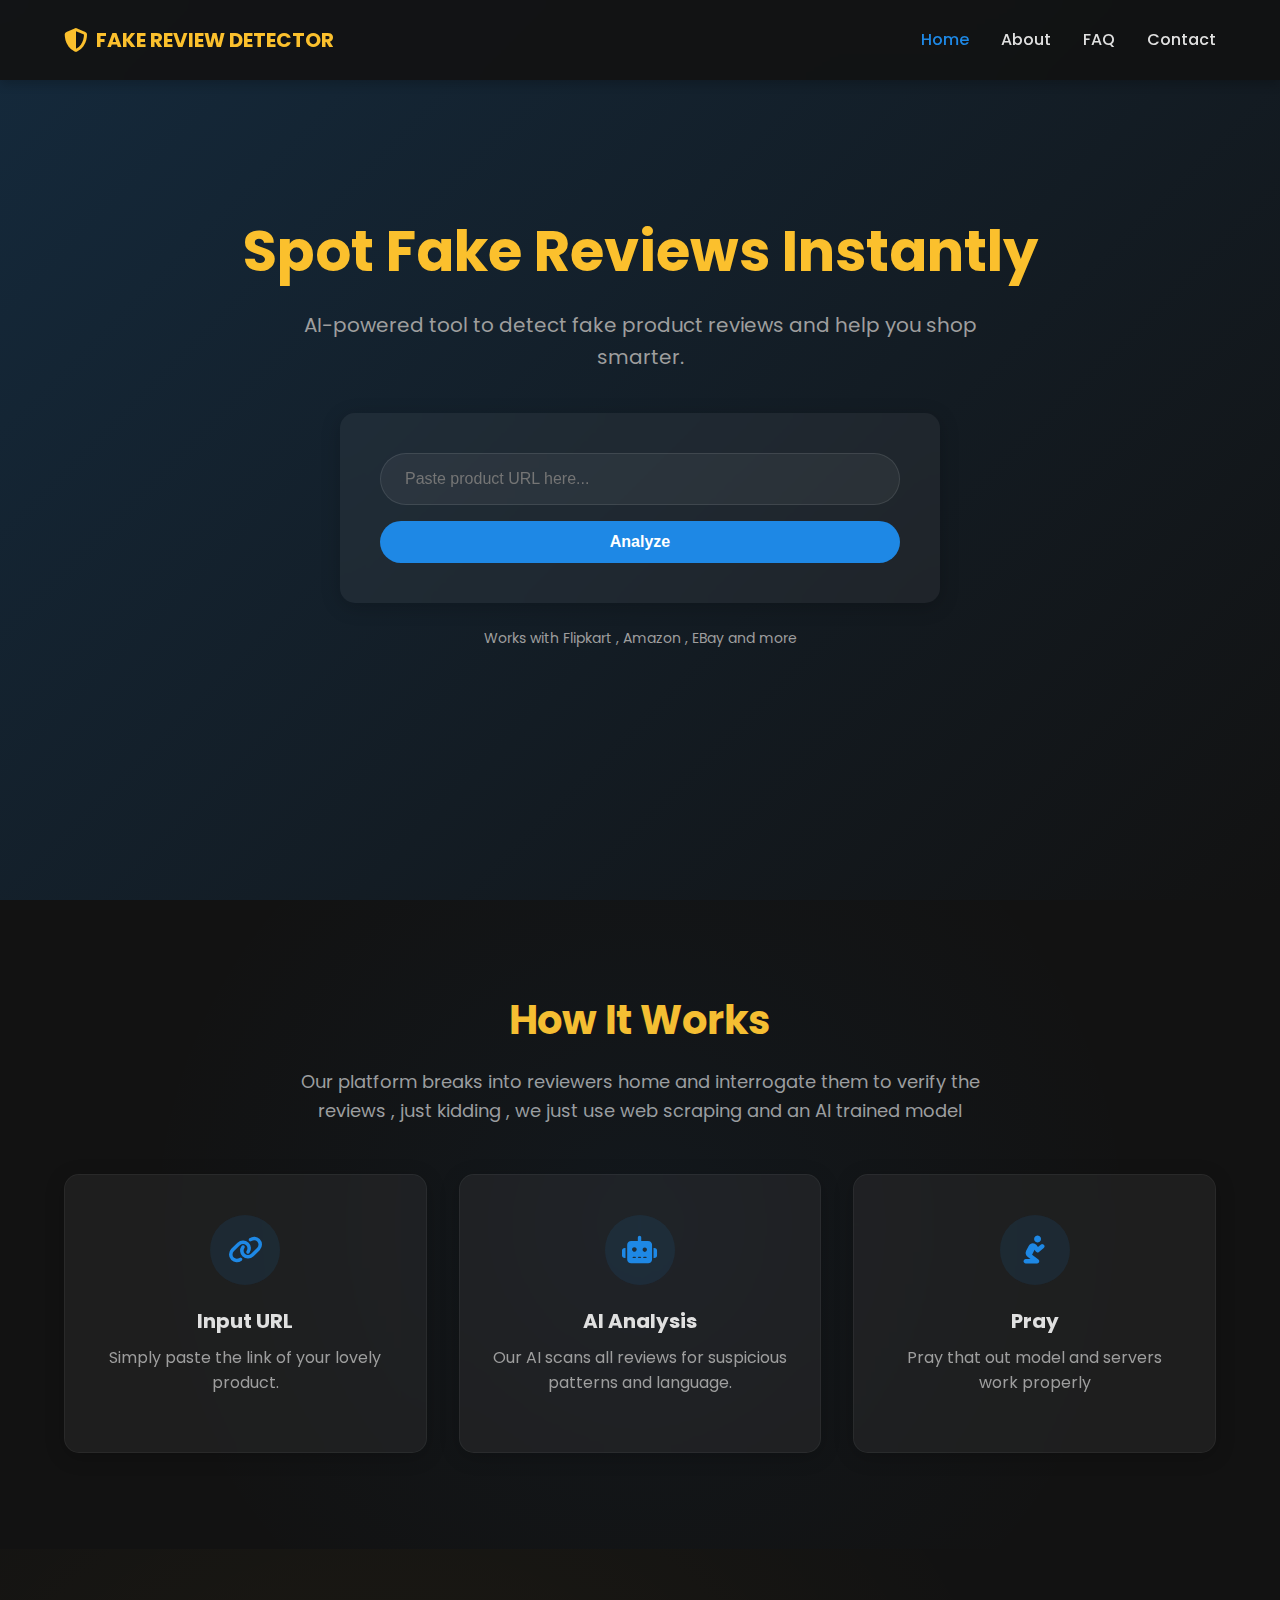
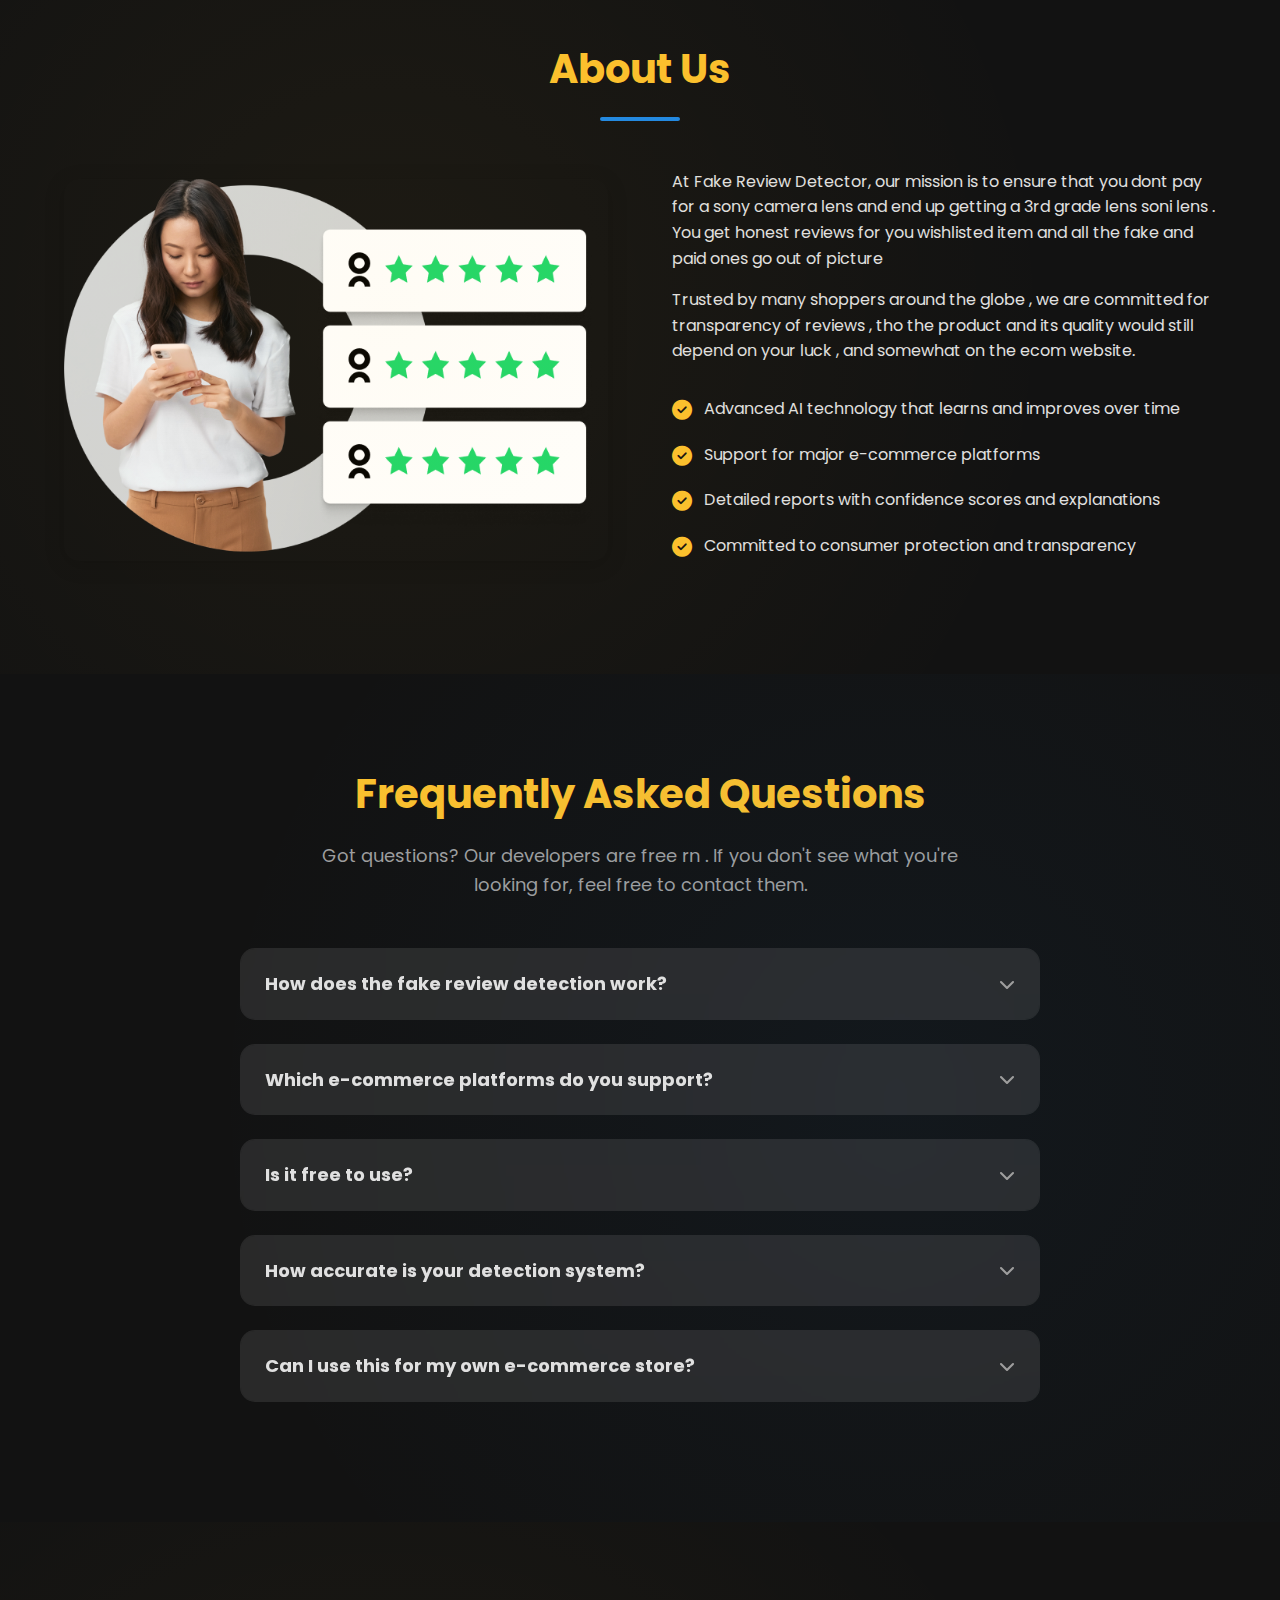
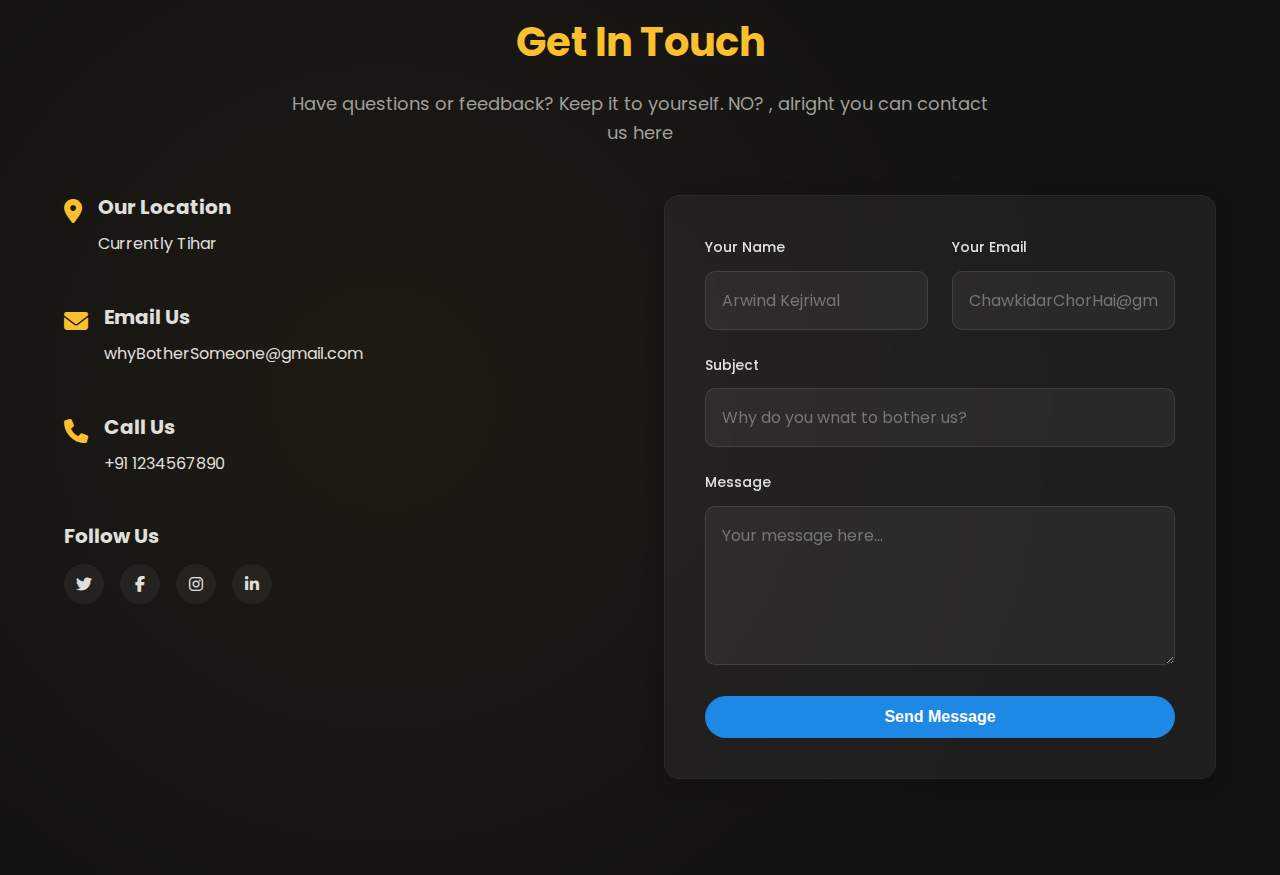
<file: index.html>
<!DOCTYPE html>
<html lang="en">
<head>
    <meta charset="UTF-8">
    <meta name="viewport" content="width=device-width, initial-scale=1.0">
    <title>Fake Review Detector - Spot Fake Product Reviews</title>
    <link rel="stylesheet" href="style.css">
    <link rel="stylesheet" href="https://cdnjs.cloudflare.com/ajax/libs/font-awesome/6.4.0/css/all.min.css">
    <link href="https://fonts.googleapis.com/css2?family=Poppins:wght@300;400;500;600;700&display=swap" rel="stylesheet">
</head>
<body>
    <header class="navbar">
        <div class="container">
            <div class="logo">
                <i class="fas fa-shield-alt"></i>
                <span>FAKE REVIEW DETECTOR</span>
            </div>
            <nav class="nav-links">
                <a href="#" class="active">Home</a>
                <a href="#about">About</a>
                <a href="#faq">FAQ</a>
                <a href="#contact">Contact</a>
            </nav>
            <div class="mobile-menu-btn">
                <i class="fas fa-bars"></i>
            </div>
        </div>
        <div class="mobile-menu">
            <a href="#" class="active">Home</a>
            <a href="#about">About</a>
            <a href="#faq">FAQ</a>
            <a href="#contact">Contact</a>
            <div class="mobile-auth-buttons">
                <button class="btn btn-outline">Log In</button>
                <button class="btn btn-primary">Sign Up</button>
            </div>
        </div>
    </header>

    <section class="hero">
        <div class="container">
            <h1>Spot Fake Reviews Instantly</h1>
            <p class="subtitle">AI-powered tool to detect fake product reviews and help you shop smarter.</p>
            <div class="search-box">
                <input type="url" placeholder="Paste product URL here..." class="url-input">
                <button class="btn btn-primary">Analyze</button>
            </div>
            <p class="supported-sites">Works with  Flipkart , Amazon , EBay and more</p>
        </div>
    </section>

    <section class="features">
        <div class="container">
            <h2>How It Works</h2>
            <!-- <p class="section-subtitle">Our platform uses advanced algorithms to analyze reviews and identify suspicious patterns.</p> -->
            <p class="section-subtitle">Our platform breaks into reviewers home and interrogate them to verify the reviews , just kidding , we just use web scraping and an AI trained model</p>
            
            <div class="feature-cards">
                <div class="feature-card">
                    <div class="feature-icon">
                        <i class="fas fa-link"></i>
                    </div>
                    <h3>Input URL</h3>
                    <p>Simply paste the link of your lovely product.</p>
                    <!-- <h3>Input URL</h3>
                    <p>Simply paste the product URL and let our system do the rest.</p> -->
                </div>
                <div class="feature-card">
                    <div class="feature-icon">
                        <i class="fas fa-robot"></i>
                    </div>
                    <h3>AI Analysis</h3>
                    <p>Our AI scans all reviews for suspicious patterns and language.</p>
                </div>
                <div class="feature-card">
                    <div class="feature-icon">
                        <i class="fa-solid fa-person-praying"></i>
                    </div>
                    <h3>Pray</h3>
                    <p>Pray that out model and servers work properly</p>
                    <!-- <h3>Get Results</h3>
                    <p>Receive a detailed report highlighting potentially fake reviews.</p> -->
                </div>
            </div>
        </div>
    </section>


    <section id="about" class="about">
        <div class="container">
            <h2>About Us</h2>
            <div class="section-divider"></div>
            <div class="about-content">
                <div class="about-image">
                    <img src="./65a006c6813a61ccecce9b85_usecase-fakereviewdetection-1.png" alt="About Fake Review Detector">
                </div>
                <div class="about-text">
                    <p>At Fake Review Detector, our mission is to ensure that you dont pay for a sony camera lens and end up getting a 3rd grade lens soni lens . You get honest reviews for you wishlisted item and all the fake and paid ones go out of picture</p>
                    <p>Trusted by many shoppers around the globe , we are committed for transparency of reviews , tho the product and its quality would still depend on your luck , and somewhat on the ecom website. </p>
                    <!-- <p>At Fake Review Detector, our mission is to ensure trust in online shopping by exposing deceptive practices. Our AI-driven engine analyzes thousands of reviews in seconds, distinguishing genuine feedback from manipulation.</p>
                    <p>Trusted by savvy shoppers around the globe, we're committed to transparency and innovation in the e-commerce ecosystem.</p> -->
                    <ul class="about-features">
                        <li>
                            <i class="fas fa-check-circle"></i>
                            <span>Advanced AI technology that learns and improves over time</span>
                        </li>
                        <li>
                            <i class="fas fa-check-circle"></i>
                            <span>Support for major e-commerce platforms</span>
                        </li>
                        <li>
                            <i class="fas fa-check-circle"></i>
                            <span>Detailed reports with confidence scores and explanations</span>
                        </li>
                        <li>
                            <i class="fas fa-check-circle"></i>
                            <span>Committed to consumer protection and transparency</span>
                        </li>
                    </ul>
                </div>
            </div>
        </div>
    </section>


    <section id="faq" class="faq">
        <div class="container">
            <h2>Frequently Asked Questions</h2>
            <p class="section-subtitle">Got questions? Our developers are free rn . If you don't see what you're looking for, feel free to contact them.</p>
            
            <div class="faq-container">
                <div class="faq-item">
                    <div class="faq-question">
                        <h3>How does the fake review detection work?</h3>
                        <i class="fas fa-chevron-down"></i>
                    </div>
                    <div class="faq-answer">
                        <p>Our tool uses AI to detect review authenticity by analyzing language patterns, behavior signals, and metadata. We look for patterns that are common in fake reviews, such as unusual posting times, similar phrasing across multiple reviews, and linguistic inconsistencies.</p>
                    </div>
                </div>
                <div class="faq-item">
                    <div class="faq-question">
                        <h3>Which e-commerce platforms do you support?</h3>
                        <i class="fas fa-chevron-down"></i>
                    </div>
                    <div class="faq-answer">
                        <p>Currently, we support Amazon, Flipkart , EBay and other major marketplaces. We're constantly expanding our coverage to include more platforms based on user demand.</p>
                    </div>
                </div>
                <div class="faq-item">
                    <div class="faq-question">
                        <h3>Is it free to use?</h3>
                        <i class="fas fa-chevron-down"></i>
                    </div>
                    <div class="faq-answer">
                        <p>Yes.</p>
                    </div>
                </div>
                <div class="faq-item">
                    <div class="faq-question">
                        <h3>How accurate is your detection system?</h3>
                        <i class="fas fa-chevron-down"></i>
                    </div>
                    <div class="faq-answer">
                        <p>Our system has been tested to have an accuracy rate of over 80% in identifying fake reviews. However, we're transparent about the confidence level of each detection and provide explanations for why a review was flagged as potentially fake.</p>
                    </div>
                </div>
                <div class="faq-item">
                    <div class="faq-question">
                        <h3>Can I use this for my own e-commerce store?</h3>
                        <i class="fas fa-chevron-down"></i>
                    </div>
                    <div class="faq-answer">
                        <!-- <p>Yes! We offer business solutions for e-commerce store owners who want to ensure the integrity of their review systems. Contact our sales team for more information on our API and enterprise solutions.</p> -->
                        <p>Why do you wanna expose yourself?.</p>
                    </div>
                </div>
            </div>
        </div>
    </section>


    <section id="contact" class="contact">
        <div class="container">
            <h2>Get In Touch</h2>
            <p class="section-subtitle">Have questions or feedback? Keep it to yourself. NO? , alright you can contact us here</p>
            
            <div class="contact-container">
                <div class="contact-info">
                    <div class="contact-item">
                        <i class="fas fa-map-marker-alt"></i>
                        <div>
                            <h3>Our Location</h3>
                            <p>Currently Tihar</p>
                        </div>
                    </div>
                    <div class="contact-item">
                        <i class="fas fa-envelope"></i>
                        <div>
                            <h3>Email Us</h3>
                            <p>whyBotherSomeone@gmail.com</p>
                        </div>
                    </div>
                    <div class="contact-item">
                        <i class="fas fa-phone"></i>
                        <div>
                            <h3>Call Us</h3>
                            <p>+91 1234567890</p>
                        </div>
                    </div>
                    <div class="social-links-container">
                        <h3>Follow Us</h3>
                        <div class="social-links">
                            <a href="#"><i class="fab fa-twitter"></i></a>
                            <a href="#"><i class="fab fa-facebook-f"></i></a>
                            <a href="#"><i class="fab fa-instagram"></i></a>
                            <a href="#"><i class="fab fa-linkedin-in"></i></a>
                        </div>
                    </div>
                </div>
                <div class="contact-form-container">
                    <form id="contact-form" class="contact-form">
                        <div class="form-row">
                            <div class="form-group">
                                <label for="name">Your Name</label>
                                <input type="text" id="name" name="name" placeholder="Arwind Kejriwal" required>
                            </div>
                            <div class="form-group">
                                <label for="email">Your Email</label>
                                <input type="email" id="email" name="email" placeholder="ChawkidarChorHai@gmail.com" required>
                            </div>
                        </div>
                        <div class="form-group">
                            <label for="subject">Subject</label>
                            <input type="text" id="subject" name="subject" placeholder="Why do you wnat to bother us?" required>
                        </div>
                        <div class="form-group">
                            <label for="message">Message</label>
                            <textarea id="message" name="message" placeholder="Your message here..." rows="5" required></textarea>
                        </div>
                        <button type="submit" class="btn btn-primary btn-full">Send Message</button>
                    </form>
                </div>
            </div>
        </div>
    </section>

</body>
</html>
</file>
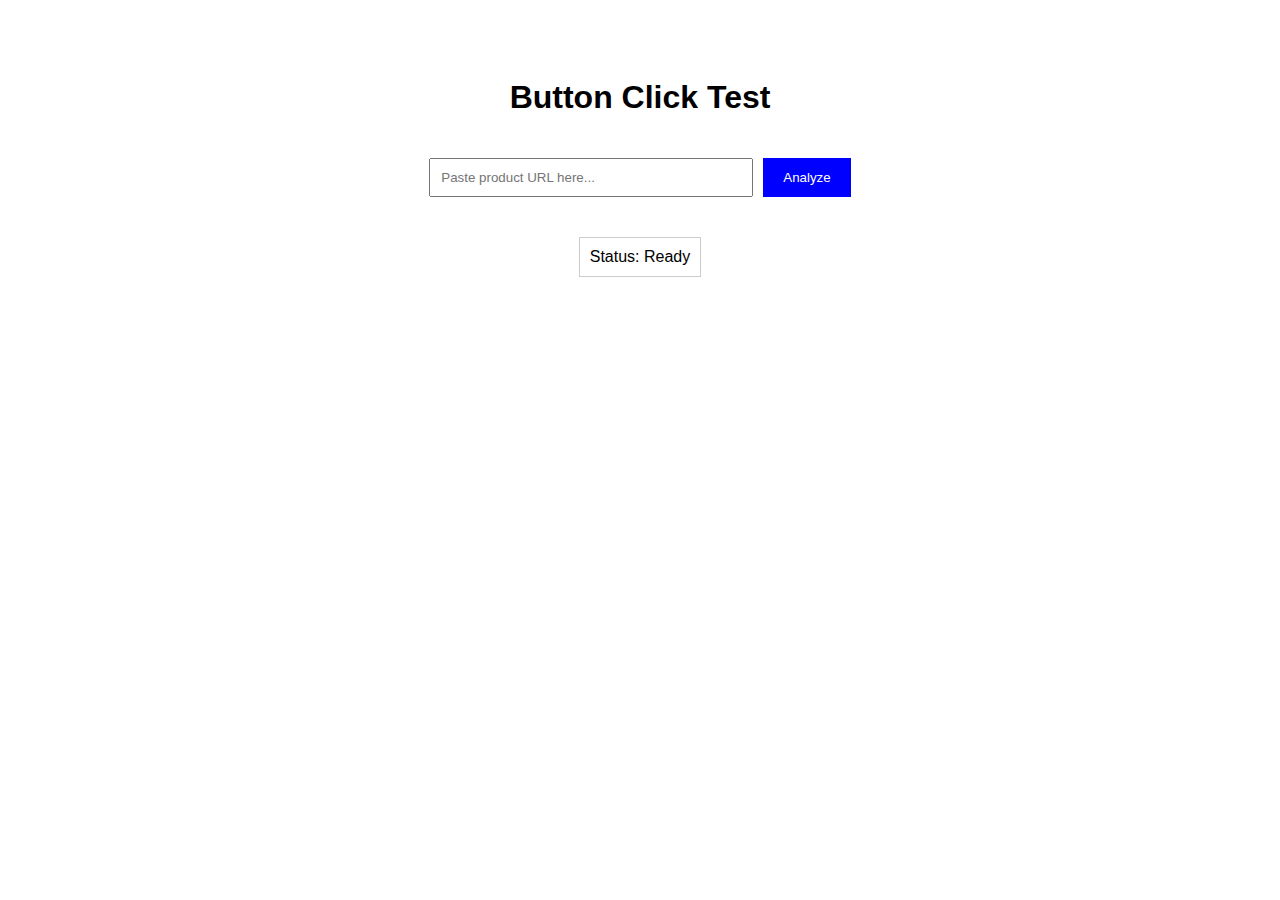
<file: debug.html>
<!DOCTYPE html>
<html lang="en">
<head>
    <meta charset="UTF-8">
    <meta name="viewport" content="width=device-width, initial-scale=1.0">
    <title>Button Debug</title>
    <style>
        body {
            font-family: Arial, sans-serif;
            display: flex;
            flex-direction: column;
            align-items: center;
            padding: 50px;
        }
        .search-box {
            display: flex;
            margin: 20px 0;
        }
        .url-input {
            padding: 10px;
            width: 300px;
            margin-right: 10px;
        }
        .analyze-btn {
            padding: 10px 20px;
            background-color: blue;
            color: white;
            border: none;
            cursor: pointer;
        }
        #status {
            margin-top: 20px;
            padding: 10px;
            border: 1px solid #ccc;
        }
    </style>
</head>
<body>
    <h1>Button Click Test</h1>
    
    <div class="search-box">
        <input type="url" placeholder="Paste product URL here..." class="url-input">
        <button class="analyze-btn">Analyze</button>
    </div>
    
    <div id="status">Status: Ready</div>
    
    <script>
        document.addEventListener('DOMContentLoaded', () => {
            console.log('Document loaded');
            
            const urlInput = document.querySelector('.url-input');
            const analyzeBtn = document.querySelector('.analyze-btn');
            const status = document.getElementById('status');
            
            console.log('Button found:', analyzeBtn !== null);
            
            if (analyzeBtn) {
                analyzeBtn.addEventListener('click', async () => {
                    console.log('Button clicked');
                    status.textContent = 'Status: Button clicked at ' + new Date().toLocaleTimeString();
                    
                    // Test fetch to backend
                    try {
                        status.textContent += '\nSending request...';
                        
                        const response = await fetch('/analyze', {
                            method: 'POST',
                            headers: {
                                'Content-Type': 'application/json',
                            },
                            body: JSON.stringify({ url: urlInput.value.trim() || 'https://www.flipkart.com/example' }),
                        });
                        
                        status.textContent += '\nResponse status: ' + response.status;
                        
                        const data = await response.json();
                        status.textContent += '\nResponse data: ' + JSON.stringify(data);
                    } catch (error) {
                        status.textContent += '\nError: ' + error.message;
                        console.error('Error:', error);
                    }
                });
                
                console.log('Click event listener added');
            }
        });
    </script>
</body>
</html>
</file>
<file: style.css>
/* Base Styles */
:root {
    --primary-color: #1e88e5;
    --primary-dark: #1565c0;
    --primary-light: #64b5f6;
    --bg-color: #121212;
    --card-bg: rgba(255, 255, 255, 0.05);
    --text-color: #e0e0e0;
    --text-muted: #9e9e9e;
    --accent-color: #fbc02d;
    --highlight: #333;
    --border-radius: 15px;
    --box-shadow: 0 4px 20px rgba(0, 0, 0, 0.2);
    --transition: all 0.3s ease;
}

* {
    margin: 0;
    padding: 0;
    box-sizing: border-box;
}

body {
    font-family: 'Poppins', sans-serif;
    line-height: 1.6;
    color: var(--text-color);
    background-color: var(--bg-color);
}

.container {
    width: 100%;
    max-width: 1200px;
    margin: 0 auto;
    padding: 0 1.5rem;
}

h1, h2, h3, h4, h5, h6 {
    font-weight: 700;
    line-height: 1.2;
    margin-bottom: 1rem;
}

h1 {
    font-size: 3rem;
    color: var(--accent-color);
}

h2 {
    font-size: 2.5rem;
    text-align: center;
    margin-bottom: 1.5rem;
    color: var(--accent-color);
}

h3 {
    font-size: 1.25rem;
    margin-bottom: 0.75rem;
    color: var(--text-color);
}

p {
    margin-bottom: 1rem;
}

a {
    text-decoration: none;
    color: var(--primary-color);
    transition: var(--transition);
}

a:hover {
    color: var(--primary-light);
}

ul {
    list-style: none;
}

img {
    max-width: 100%;
    height: auto;
    border-radius: var(--border-radius);
}

section {
    padding: 6rem 0;
}

.section-subtitle {
    text-align: center;
    color: var(--text-muted);
    max-width: 700px;
    margin: 0 auto 3rem;
    font-size: 1.125rem;
}

.section-divider {
    height: 4px;
    width: 80px;
    background-color: var(--primary-color);
    margin: 0 auto 3rem;
    border-radius: 2px;
}

/* Buttons */
.btn {
    display: inline-block;
    padding: 0.75rem 1.5rem;
    border-radius: 30px;
    font-weight: 600;
    cursor: pointer;
    transition: var(--transition);
    font-size: 1rem;
    border: none;
    outline: none;
}

.btn-primary {
    background-color: var(--primary-color);
    color: white;
}

.btn-primary:hover {
    background-color: var(--primary-dark);
    transform: translateY(-2px);
    box-shadow: 0 5px 15px rgba(30, 136, 229, 0.3);
}

.btn-outline {
    background-color: transparent;
    color: var(--primary-color);
    border: 2px solid var(--primary-color);
}

.btn-outline:hover {
    background-color: var(--primary-color);
    color: white;
    transform: translateY(-2px);
}

.btn-full {
    width: 100%;
}

/* Navbar */
.navbar {
    position: fixed;
    top: 0;
    left: 0;
    width: 100%;
    background: rgba(18, 18, 18, 0.9);
    backdrop-filter: blur(10px);
    -webkit-backdrop-filter: blur(10px);
    z-index: 1000;
    box-shadow: 0 4px 10px rgba(0, 0, 0, 0.2);
}

.navbar .container {
    display: flex;
    justify-content: space-between;
    align-items: center;
    height: 80px;
}

.logo {
    display: flex;
    align-items: center;
    font-weight: 700;
    font-size: 1.25rem;
    color: var(--accent-color);
}

.logo i {
    color: var(--accent-color);
    font-size: 1.5rem;
    margin-right: 0.5rem;
}

.nav-links {
    display: flex;
    gap: 2rem;
}

.nav-links a {
    color: var(--text-color);
    font-weight: 500;
}

.nav-links a:hover, .nav-links a.active {
    color: var(--primary-color);
}

.auth-buttons {
    display: flex;
    gap: 1rem;
}

.mobile-menu-btn {
    display: none;
    font-size: 1.5rem;
    cursor: pointer;
    color: var(--text-color);
}

.mobile-menu {
    display: none;
    flex-direction: column;
    padding: 1rem;
    background: rgba(18, 18, 18, 0.95);
    backdrop-filter: blur(10px);
    -webkit-backdrop-filter: blur(10px);
    border-top: 1px solid rgba(255, 255, 255, 0.05);
}

.mobile-menu a {
    padding: 0.75rem 0;
    color: var(--text-color);
    font-weight: 500;
    border-bottom: 1px solid rgba(255, 255, 255, 0.05);
}

.mobile-menu a:hover, .mobile-menu a.active {
    color: var(--primary-color);
}

.mobile-auth-buttons {
    display: flex;
    flex-direction: column;
    gap: 0.75rem;
    margin-top: 1rem;
}

/* Hero Section */
.hero {
    display: flex;
    align-items: center;
    min-height: 100vh;
    text-align: center;
    background: linear-gradient(135deg, rgba(30, 136, 229, 0.2), rgba(18, 18, 18, 0.8));
    padding-top: 80px;
}

.hero h1 {
    margin-bottom: 1.5rem;
    font-size: 3.5rem;
}

.hero .subtitle {
    color: var(--text-muted);
    max-width: 700px;
    margin: 0 auto 2.5rem;
    font-size: 1.25rem;
}

.search-box {
    background: var(--card-bg);
    backdrop-filter: blur(10px);
    -webkit-backdrop-filter: blur(10px);
    padding: 2.5rem;
    border-radius: var(--border-radius);
    box-shadow: var(--box-shadow);
    max-width: 600px;
    margin: 0 auto;
    display: flex;
    flex-direction: column;
    gap: 1rem;
}

.url-input {
    padding: 1rem 1.5rem;
    border-radius: 30px;
    border: 1px solid rgba(255, 255, 255, 0.1);
    font-size: 1rem;
    background: rgba(255, 255, 255, 0.05);
    color: var(--text-color);
    outline: none;
    transition: var(--transition);
}

.url-input:focus {
    border-color: var(--primary-color);
    box-shadow: 0 0 0 2px rgba(30, 136, 229, 0.2);
}

.supported-sites {
    font-size: 0.875rem;
    color: var(--text-muted);
    margin-top: 1.5rem;
}

/* Features Section */
.features {
    background-color: var(--bg-color);
    position: relative;
}

.features::before {
    content: '';
    position: absolute;
    top: 0;
    left: 0;
    width: 100%;
    height: 100%;
    background: radial-gradient(circle at 50% 50%, rgba(30, 136, 229, 0.05), transparent 70%);
    pointer-events: none;
}

.feature-cards {
    display: grid;
    grid-template-columns: repeat(auto-fit, minmax(300px, 1fr));
    gap: 2rem;
    margin-top: 3rem;
}

.feature-card {
    background: var(--card-bg);
    backdrop-filter: blur(10px);
    -webkit-backdrop-filter: blur(10px);
    border-radius: var(--border-radius);
    padding: 2.5rem 2rem;
    text-align: center;
    box-shadow: var(--box-shadow);
    transition: var(--transition);
    border: 1px solid rgba(255, 255, 255, 0.05);
}

.feature-card:hover {
    transform: translateY(-10px);
    box-shadow: 0 15px 30px rgba(0, 0, 0, 0.3);
    border-color: rgba(30, 136, 229, 0.3);
}

.feature-icon {
    background-color: rgba(30, 136, 229, 0.1);
    color: var(--primary-color);
    width: 70px;
    height: 70px;
    border-radius: 50%;
    display: flex;
    align-items: center;
    justify-content: center;
    margin: 0 auto 1.5rem;
    font-size: 1.75rem;
    transition: var(--transition);
}

.feature-card:hover .feature-icon {
    background-color: var(--primary-color);
    color: white;
    transform: scale(1.1);
}

.feature-card p {
    color: var(--text-muted);
}

/* About Section */
.about {
    background-color: rgba(18, 18, 18, 0.7);
    position: relative;
}

.about::before {
    content: '';
    position: absolute;
    top: 0;
    left: 0;
    width: 100%;
    height: 100%;
    background: radial-gradient(circle at 30% 50%, rgba(251, 192, 45, 0.05), transparent 70%);
    pointer-events: none;
}

.about-content {
    display: grid;
    grid-template-columns: 1fr 1fr;
    gap: 4rem;
    align-items: center;
    margin-top: 2rem;
}

.about-image img {
    border-radius: var(--border-radius);
    box-shadow: var(--box-shadow);
    transition: var(--transition);
}

.about-image img:hover {
    transform: scale(1.02);
    box-shadow: 0 15px 30px rgba(0, 0, 0, 0.3);
}

.about-features {
    margin-top: 2rem;
}

.about-features li {
    display: flex;
    align-items: flex-start;
    margin-bottom: 1.25rem;
}

.about-features i {
    color: var(--accent-color);
    margin-right: 0.75rem;
    font-size: 1.25rem;
    margin-top: 0.25rem;
}

/* FAQ Section */
.faq {
    background-color: var(--bg-color);
    position: relative;
}

.faq::before {
    content: '';
    position: absolute;
    top: 0;
    left: 0;
    width: 100%;
    height: 100%;
    background: radial-gradient(circle at 70% 50%, rgba(30, 136, 229, 0.05), transparent 70%);
    pointer-events: none;
}

.faq-container {
    max-width: 800px;
    margin: 0 auto;
}

.faq-item {
    margin-bottom: 1.5rem;
    border: 1px solid rgba(255, 255, 255, 0.05);
    border-radius: var(--border-radius);
    overflow: hidden;
    background: var(--card-bg);
    backdrop-filter: blur(10px);
    -webkit-backdrop-filter: blur(10px);
    transition: var(--transition);
}

.faq-item:hover {
    border-color: rgba(30, 136, 229, 0.3);
    box-shadow: 0 5px 15px rgba(0, 0, 0, 0.2);
}

.faq-question {
    padding: 1.5rem;
    background: var(--card-bg);
    cursor: pointer;
    display: flex;
    justify-content: space-between;
    align-items: center;
}

.faq-question h3 {
    margin-bottom: 0;
    font-size: 1.125rem;
}

.faq-question i {
    transition: var(--transition);
    color: var(--text-muted);
}

.faq-answer {
    padding: 0 1.5rem;
    max-height: 0;
    overflow: hidden;
    transition: var(--transition);
    color: var(--text-muted);
}

.faq-item.active {
    box-shadow: 0 10px 20px rgba(0, 0, 0, 0.2);
}

.faq-item.active .faq-question {
    background-color: rgba(30, 136, 229, 0.05);
}

.faq-item.active .faq-question h3 {
    color: var(--primary-color);
}

.faq-item.active .faq-question i {
    transform: rotate(180deg);
    color: var(--primary-color);
}

.faq-item.active .faq-answer {
    padding: 0 1.5rem 1.5rem;
    max-height: 1000px;
}

/* Contact Section */
.contact {
    background-color: rgba(18, 18, 18, 0.7);
    position: relative;
}

.contact::before {
    content: '';
    position: absolute;
    top: 0;
    left: 0;
    width: 100%;
    height: 100%;
    background: radial-gradient(circle at 30% 50%, rgba(251, 192, 45, 0.05), transparent 70%);
    pointer-events: none;
}

.contact-container {
    display: grid;
    grid-template-columns: 1fr 1fr;
    gap: 3rem;
    margin-top: 3rem;
}

.contact-item {
    display: flex;
    align-items: flex-start;
    margin-bottom: 2rem;
}

.contact-item i {
    color: var(--accent-color);
    font-size: 1.5rem;
    margin-right: 1rem;
    margin-top: 0.25rem;
}

.social-links-container {
    margin-top: 2rem;
}

.social-links {
    display: flex;
    gap: 1rem;
    margin-top: 1rem;
}

.social-links a {
    display: flex;
    align-items: center;
    justify-content: center;
    width: 40px;
    height: 40px;
    background-color: rgba(255, 255, 255, 0.05);
    border-radius: 50%;
    color: var(--text-color);
    transition: var(--transition);
}

.social-links a:hover {
    background-color: var(--primary-color);
    color: white;
    transform: scale(1.1);
}

.contact-form-container {
    background: var(--card-bg);
    backdrop-filter: blur(10px);
    -webkit-backdrop-filter: blur(10px);
    border-radius: var(--border-radius);
    padding: 2.5rem;
    box-shadow: var(--box-shadow);
    border: 1px solid rgba(255, 255, 255, 0.05);
}

.form-row {
    display: grid;
    grid-template-columns: 1fr 1fr;
    gap: 1.5rem;
}

.form-group {
    margin-bottom: 1.5rem;
}

.form-group label {
    display: block;
    margin-bottom: 0.75rem;
    font-weight: 500;
    font-size: 0.875rem;
    color: var(--text-color);
}

.form-group input,
.form-group textarea {
    width: 100%;
    padding: 1rem;
    border: 1px solid rgba(255, 255, 255, 0.1);
    border-radius: 10px;
    font-size: 1rem;
    font-family: inherit;
    background: rgba(255, 255, 255, 0.05);
    color: var(--text-color);
    transition: var(--transition);
}

.form-group input:focus,
.form-group textarea:focus {
    border-color: var(--primary-color);
    outline: none;
    box-shadow: 0 0 0 2px rgba(30, 136, 229, 0.2);
}

/* Footer */
.footer {
    background: rgba(18, 18, 18, 0.95);
    backdrop-filter: blur(10px);
    -webkit-backdrop-filter: blur(10px);
    color: var(--text-color);
    padding: 4rem 0 2rem;
    border-top: 1px solid rgba(255, 255, 255, 0.05);
}

.footer-content {
    display: grid;
    grid-template-columns: repeat(auto-fit, minmax(200px, 1fr));
    gap: 3rem;
    margin-bottom: 3rem;
}

.footer-logo {
    display: flex;
    align-items: center;
    font-weight: 700;
    font-size: 1.25rem;
    margin-bottom: 1.5rem;
    color: var(--accent-color);
}

.footer-logo i {
    color: var(--accent-color);
    font-size: 1.5rem;
    margin-right: 0.5rem;
}

.footer-column p {
    color: var(--text-muted);
    margin-bottom: 1.5rem;
}

.footer-column h3 {
    font-size: 1.125rem;
    margin-bottom: 1.5rem;
    color: var(--text-color);
}

.footer-links li {
    margin-bottom: 0.75rem;
}

.footer-links a {
    color: var(--text-muted);
}

.footer-links a:hover {
    color: var(--primary-color);
}

.footer-contact li {
    display: flex;
    margin-bottom: 1rem;
    color: var(--text-muted);
}

.footer-contact i {
    margin-right: 0.75rem;
    color: var(--accent-color);
}

.footer-bottom {
    text-align: center;
    padding-top: 2rem;
    border-top: 1px solid rgba(255, 255, 255, 0.05);
    color: var(--text-muted);
    font-size: 0.875rem;
}

/* Responsive Styles */
@media (max-width: 992px) {
    h1 {
        font-size: 2.5rem;
    }
    
    h2 {
        font-size: 2rem;
    }
    
    .about-content {
        grid-template-columns: 1fr;
        gap: 3rem;
    }
    
    .contact-container {
        grid-template-columns: 1fr;
    }
}

@media (max-width: 768px) {
    .nav-links, .auth-buttons {
        display: none;
    }
    
    .mobile-menu-btn {
        display: block;
    }
    
    .mobile-menu.active {
        display: flex;
    }
    
    .form-row {
        grid-template-columns: 1fr;
    }
    
    .hero h1 {
        font-size: 2.5rem;
    }
    
    .hero .subtitle {
        font-size: 1.125rem;
    }
    
    section {
        padding: 4rem 0;
    }
}

@media (max-width: 576px) {
    section {
        padding: 3rem 0;
    }
    
    .feature-cards {
        grid-template-columns: 1fr;
    }
    
    .footer-content {
        grid-template-columns: 1fr;
        gap: 2rem;
    }
    
    .search-box {
        padding: 1.5rem;
    }
    
    h1 {
        font-size: 2rem;
    }
    
    h2 {
        font-size: 1.75rem;
    }
}
</file>
